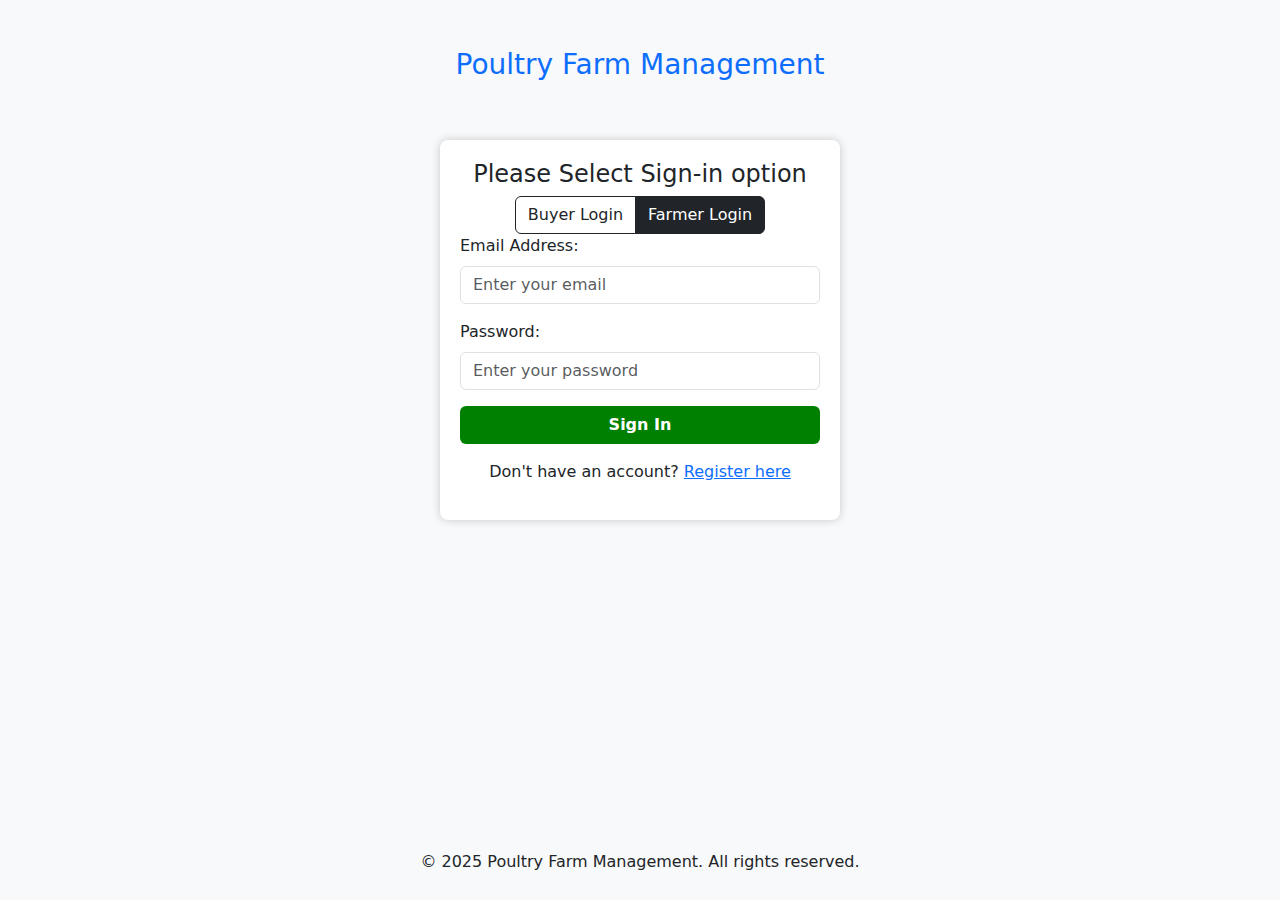
<file: login.html>
<!DOCTYPE html>
<html lang="en">
<head>
    <meta charset="UTF-8">
    <meta name="viewport" content="width=device-width, initial-scale=1.0">
    <title>Login</title>
    <link href="https://cdn.jsdelivr.net/npm/bootstrap@5.3.3/dist/css/bootstrap.min.css" rel="stylesheet">
    <script src="https://cdn.jsdelivr.net/npm/bootstrap@5.3.3/dist/js/bootstrap.bundle.min.js"></script>
    <link rel="stylesheet" href="styles.css">
    <style>
        body {
            background-color: #f8f9fa;
        }
        .container {
            max-width: 400px;
            background: white;
            padding: 20px;
            margin-top: 50px;
            box-shadow: 0px 0px 10px rgba(0, 0, 0, 0.2);
            border-radius: 8px;
        }
        .btn-custom {
            background-color: green;
            color: white;
            font-weight: bold;
        }
        .toggle-btns {
            display: flex;
            justify-content: center;
            margin-bottom: 15px;
        }
        .toggle-btns button {
            margin: 5px;
        }
    </style>
</head>
<body>
    <h3 class="text-center text-primary mt-5">Poultry Farm Management</h3>
    <div class="container">
        <h4 class="text-center">Please Select Sign-in option</h4>
        
        <div class="d-flex justify-content-center">
            <div class="btn-group" role="group" aria-label="Basic radio toggle button group">
                <input type="radio" class="btn-check" name="loginRole" id="buyerLogin" value="buyer" autocomplete="off" onclick="switchRole('buyer')">
                <label class="btn btn-outline-dark" for="buyerLogin">Buyer Login</label>
                
                <input type="radio" class="btn-check" name="loginRole" id="farmerLogin" value="farmer" autocomplete="off" onclick="switchRole('farmer')" checked>
                <label class="btn btn-outline-dark" for="farmerLogin">Farmer Login</label>           
            </div>
        </div>
        
        
        <form id="loginForm" action="userLogins/userLogin.php" method="post" onsubmit="return validateLogin()">
            <input type="hidden" id="role" name="role" value="farmer">
            <div class="mb-3">
                <label for="email" class="form-label">Email Address:</label>
                <input type="email" id="email" name="email" class="form-control" placeholder="Enter your email">
            </div>
            <div class="mb-3">
                <label for="password" class="form-label">Password:</label>
                <input type="password" id="password" name="password" class="form-control" placeholder="Enter your password">
            </div>
            <button type="submit" class="btn btn-custom w-100">Sign In</button>
            <p class="mt-3 text-center">Don't have an account? <a href="registration.html">Register here</a></p>
        </form>
    </div>

    <script>
        function switchRole(role) {
            document.getElementById("role").value = role;
            let form = document.getElementById("loginForm");
            if (role === "farmer") {
                form.action = "farmers/farmersLogin.php";
            } else {
                form.action = "userLogins/userLogin.php";
            }
            alert(role.charAt(0).toUpperCase() + role.slice(1) + " login selected");
        }
        
        function validateLogin() {
            let email = document.getElementById("email").value.trim();
            let password = document.getElementById("password").value.trim();
            
            if (email === "" || password === "") {
                alert("Both fields are required!");
                return false;
            }
            return true;
        }
    </script>
    
    <footer class="footer mt-auto">
        <div class="text-center">
            <p>&copy; 2025 Poultry Farm Management. All rights reserved.</p>
        </div>
    </footer>
</body>
</html>
</file>
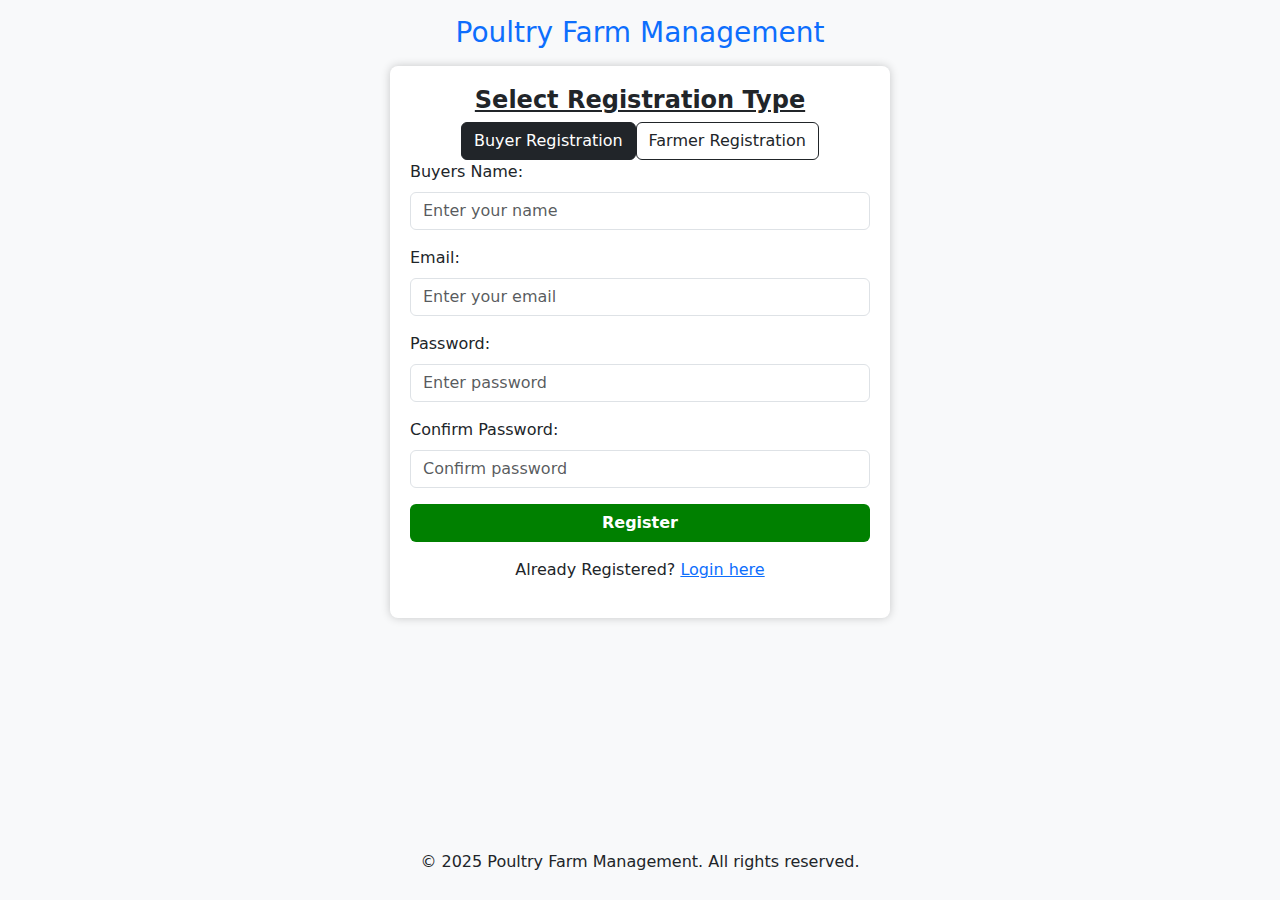
<file: registration.html>
<!DOCTYPE html>
<html lang="en">
<head>
    <meta charset="UTF-8">
    <meta name="viewport" content="width=device-width, initial-scale=1.0">
    <title>Registration</title>
    <link href="https://cdn.jsdelivr.net/npm/bootstrap@5.3.3/dist/css/bootstrap.min.css" rel="stylesheet">
    <script src="https://cdn.jsdelivr.net/npm/bootstrap@5.3.3/dist/js/bootstrap.bundle.min.js"></script>
    <link rel="stylesheet" href="styles.css">
    <style>
        body {
            background-color: #f8f9fa;
        }
        .container {
            max-width: 500px;
            background: white;
            padding: 20px;
            margin-top: 50px;
            box-shadow: 0px 0px 10px rgba(0, 0, 0, 0.2);
            border-radius: 8px;
        }
        .btn-custom {
            background-color: green;
            color: white;
            font-weight: bold;
        }
        .hidden {
            display: none;
        }
    </style>
</head>
<body>
    <h3 class="text-center text-primary my-3">Poultry Farm Management</h3>
    <div class="container mt-0">
        <h4 class="text-center"><b><u>Select Registration Type</u></b></h4>
        <div class="d-flex justify-content-center" role="group" aria-label="Basic radio toggle button group">
            <input type="radio" class="btn-check" name="registrationType" id="buyerRadio" value="buyer" autocomplete="off" onclick="showForm('buyer')" checked>
            <label class="btn btn-outline-dark" for="buyerRadio">Buyer Registration</label>
        
            <input type="radio" class="btn-check" name="registrationType" id="farmerRadio" value="farmer" autocomplete="off" onclick="showForm('farmer')">
            <label class="btn btn-outline-dark" for="farmerRadio">Farmer Registration</label>
        </div>
        

        <div id="buyerForm">
            <form action="./userLogins/userRegistration.php" method="post" onsubmit="return validateBuyerForm()">
                <div class="mb-3">
                    <label class="form-label">Buyers Name:</label>
                    <input type="text" id="buyerName" name="name" class="form-control" placeholder="Enter your name">
                </div>
                <div class="mb-3">
                    <label class="form-label">Email:</label>
                    <input type="email" id="buyerEmail" name="email" class="form-control" placeholder="Enter your email">
                </div>
                <div class="mb-3">
                    <label class="form-label">Password:</label>
                    <input type="password" id="buyerPassword1" name="password1" class="form-control" placeholder="Enter password">
                </div>
                <div class="mb-3">
                    <label class="form-label">Confirm Password:</label>
                    <input type="password" id="buyerPassword2" name="password2" class="form-control" placeholder="Confirm password">
                </div>
                <button type="submit" class="btn btn-custom w-100">Register</button>
            </form>
        </div>

        <div id="farmerForm" class="hidden">
            <form action="./farmers/farmerRegistration.php" method="post" onsubmit="return validateFarmerForm()">
                <div class="mb-3">
                    <label class="form-label">Farmer Name:</label>
                    <input type="text" id="farmerName" name="farmerName" class="form-control" placeholder="Enter your name">
                </div>
                <div class="mb-3">
                    <label class="form-label">Farm Name:</label>
                    <input type="text" id="farmName" name="farmName" class="form-control" placeholder="Enter your farm name">
                </div>
                <div class="mb-3">
                    <label class="form-label">Email:</label>
                    <input type="email" id="farmerEmail" name="email" class="form-control" placeholder="Enter your email">
                </div>
                <div class="mb-3">
                    <label class="form-label">Password:</label>
                    <input type="password" id="farmerPassword1" name="password1" class="form-control" placeholder="Enter password">
                </div>
                <div class="mb-3">
                    <label class="form-label">Confirm Password:</label>
                    <input type="password" id="farmerPassword2" name="password2" class="form-control" placeholder="Confirm password">
                </div>
                <button type="submit" class="btn btn-custom w-100">Register</button>
            </form>
        </div>
        <p class="mt-3 text-center">Already Registered? <a href="login.html">Login here</a></p>
    </div>

    <script>
        function showForm(type) {
            if (type === 'buyer') {
                document.getElementById('buyerForm').classList.remove('hidden');
                document.getElementById('farmerForm').classList.add('hidden');
            } else {
                document.getElementById('buyerForm').classList.add('hidden');
                document.getElementById('farmerForm').classList.remove('hidden');
            }
        }

        function validateBuyerForm() {
            return validateForm('buyerName', 'buyerEmail', 'buyerPassword1', 'buyerPassword2');
        }

        function validateFarmerForm() {
            return validateForm('farmerName', 'farmerEmail', 'farmerPassword1', 'farmerPassword2');
        }

        function validateForm(nameId, emailId, pass1Id, pass2Id) {
            let name = document.getElementById(nameId).value.trim();
            let email = document.getElementById(emailId).value.trim();
            let password1 = document.getElementById(pass1Id).value;
            let password2 = document.getElementById(pass2Id).value;
            
            let passwordRegex = /^(?=.*[A-Za-z])(?=.*\d)[A-Za-z\d]{6,}$/; 

            if (name === "" || email === "" || password1 === "" || password2 === "") {
                alert("All fields are required.");
                return false;
            }

            if (!passwordRegex.test(password1)) {
                alert("Password must be at least 6 characters long and contain both letters and numbers.");
                return false;
            }

            if (password1 !== password2) {
                alert("Passwords do not match!");
                return false;
            }
            return true;
        }
    </script>
     <footer class="footer mt-auto">
        <div class="text-center">
            <p>&copy; 2025 Poultry Farm Management. All rights reserved.</p>
        </div>
    </footer>
</body>
</html>
</file>
<file: styles.css>
/* Ensure full height of the page */
html, body {
    height: 100%;
    margin: 0;
    padding: 0;
    display: flex;
    flex-direction: column;
}

/* Push content to fill available space */
.content {
    flex: 1;
}

/* Sticky Footer */
.footer {
    background: #f8f9fa;
    padding: 10px 0;
    text-align: center;
    width: 100%;
    position: relative;
    bottom: 0;
}
</file>
